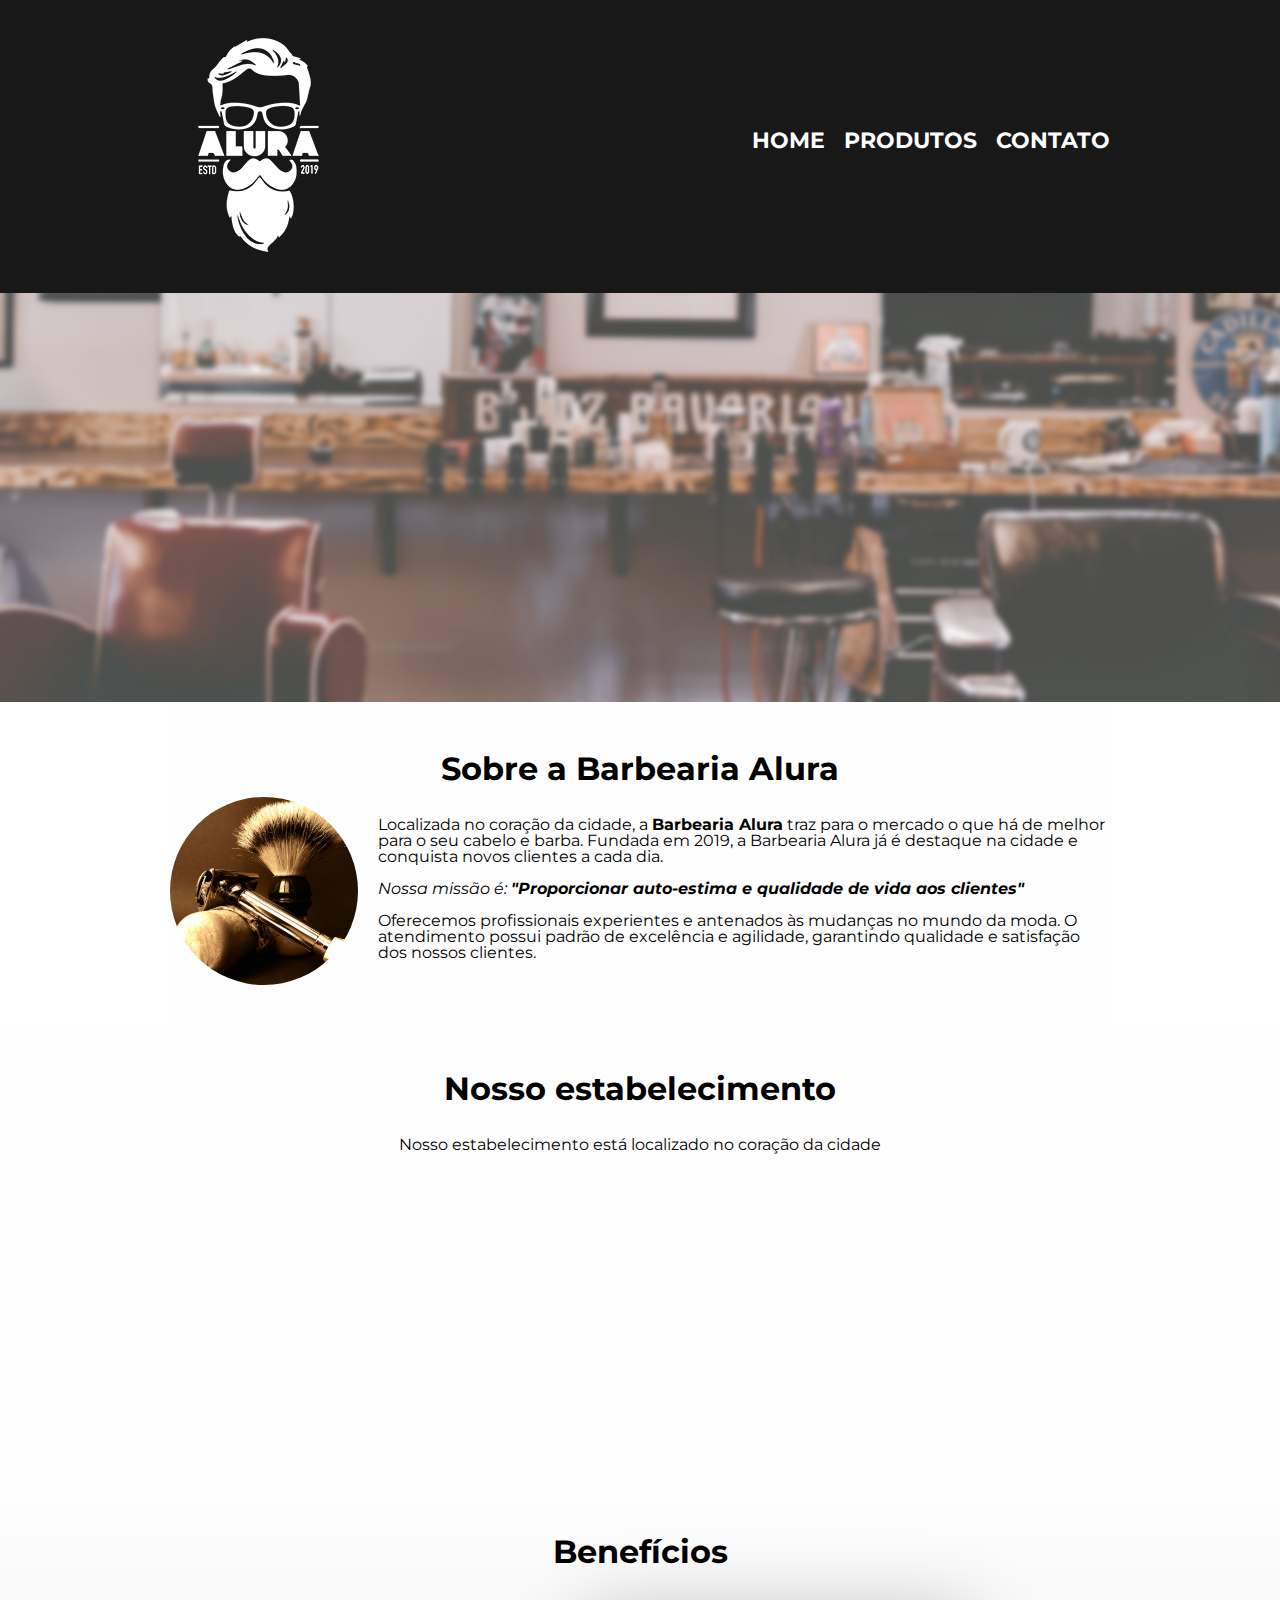
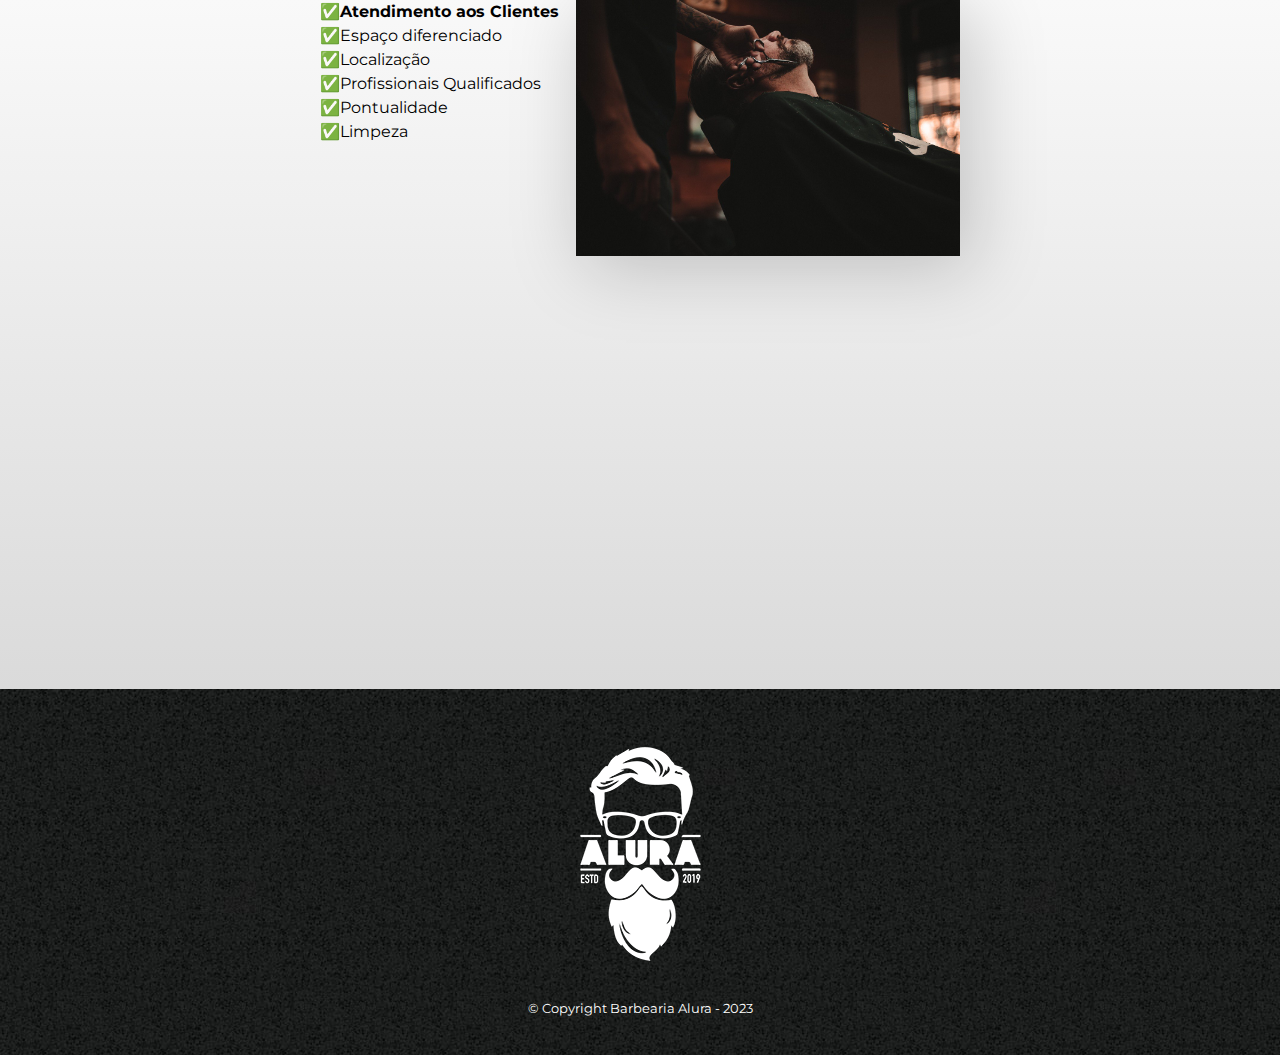
<file: index.html>
<!DOCTYPE html>
<html lang="pt-br">

<head>
	<meta charset="UTF-8">
	<meta name="viewport" content="width=device-width">
	<title>Barbearia Alura</title>
	<link rel="stylesheet" href="reset.css">
	<link rel="stylesheet" href="style.css">
	<link rel="stylesheet" href="https://fonts.googleapis.com/css2?family=Montserrat&display=swap">
</head>

<body>
	<header>
		<div class="caixa">
			<h1>
				<img src="imgs/logo-branco.png" alt="Logo da Barbearia Alura">
			</h1>

			<nav>
				<ul>
					<li><a href="index.html">Home</a></li>
					<li><a href="produtos.html">Produtos</a></li>
					<li><a href="contato.html">Contato</a></li>
				</ul>
			</nav>
		</div>
	</header>

	<img class="banner" src="imgs/banner-novo.png">

	<main>
		<section class="principal">
			<h2 class="titulo-principal">Sobre a Barbearia Alura</h2>

			<img class="utensilios" src="imgs/utensilios.jpg" alt="Utensilios de um barbeiro">

			<p>Localizada no coração da cidade, a <strong>Barbearia Alura</strong> traz para o
				mercado o que há de melhor para o seu cabelo e barba. Fundada em 2019, a Barbearia Alura já
				é destaque na cidade e conquista novos clientes a cada dia.</p>

			<p id="missao">
				<em>Nossa missão é: <strong>"Proporcionar auto-estima e qualidade de vida
						aos clientes" </strong></em>
			</p>

			<p>Oferecemos profissionais experientes e antenados às mudanças no mundo da moda.
				O atendimento possui padrão de excelência e agilidade, garantindo qualidade e satisfação dos
				nossos clientes.</p>
		</section>

		<section class="mapa">
			<h3 class="titulo-principal">Nosso estabelecimento</h3>
			<p>Nosso estabelecimento está localizado no coração da cidade</p>
			<div class="mapa-conteudo">
				<iframe
					src="https://www.google.com/maps/embed?pb=!1m16!1m12!1m3!1d3074.7042593897168!2d-46.633681787970076!3d-23.58782366427364!2m3!1f0!2f0!3f0!3m2!1i1024!2i768!4f13.1!2m1!1salura%20sp!5e0!3m2!1spt-BR!2sbr!4v1675556962057!5m2!1spt-BR!2sbr"
					width="100%" height="300" style="border:0;" allowfullscreen="" loading="lazy"
					referrerpolicy="no-referrer-when-downgrade"></iframe>
			</div>
		</section>

		<section class="beneficios">
			<h3 class="titulo-principal">Benefícios</h3>

			<div class="conteudo-beneficios">
				<ul class="lista-beneficios">
					<li class="itens">Atendimento aos Clientes</li>
					<li class="itens">Espaço diferenciado</li>
					<li class="itens">Localização</li>
					<li class="itens">Profissionais Qualificados</li>
					<li class="itens">Pontualidade</li>
					<li class="itens">Limpeza</li>
				</ul><img src="imgs/beneficios.jpg" class="imagem-beneficios">
			</div>

			<div class="video">
				<iframe width="100%" height="315" src="https://www.youtube.com/embed/wcVVXUV0YUY" frameborder="0"
					allow="accelerometer; autoplay; encrypted-media; gyroscope; picture-in-picture" allowfullscreen></iframe>
			</div>
		</section>
	</main>

	<footer>
		<img src="imgs/logo-branco.png">
		<p class="copyright">&copy; Copyright Barbearia Alura - 2023</p>
	</footer>
</body>

</html>
</file>
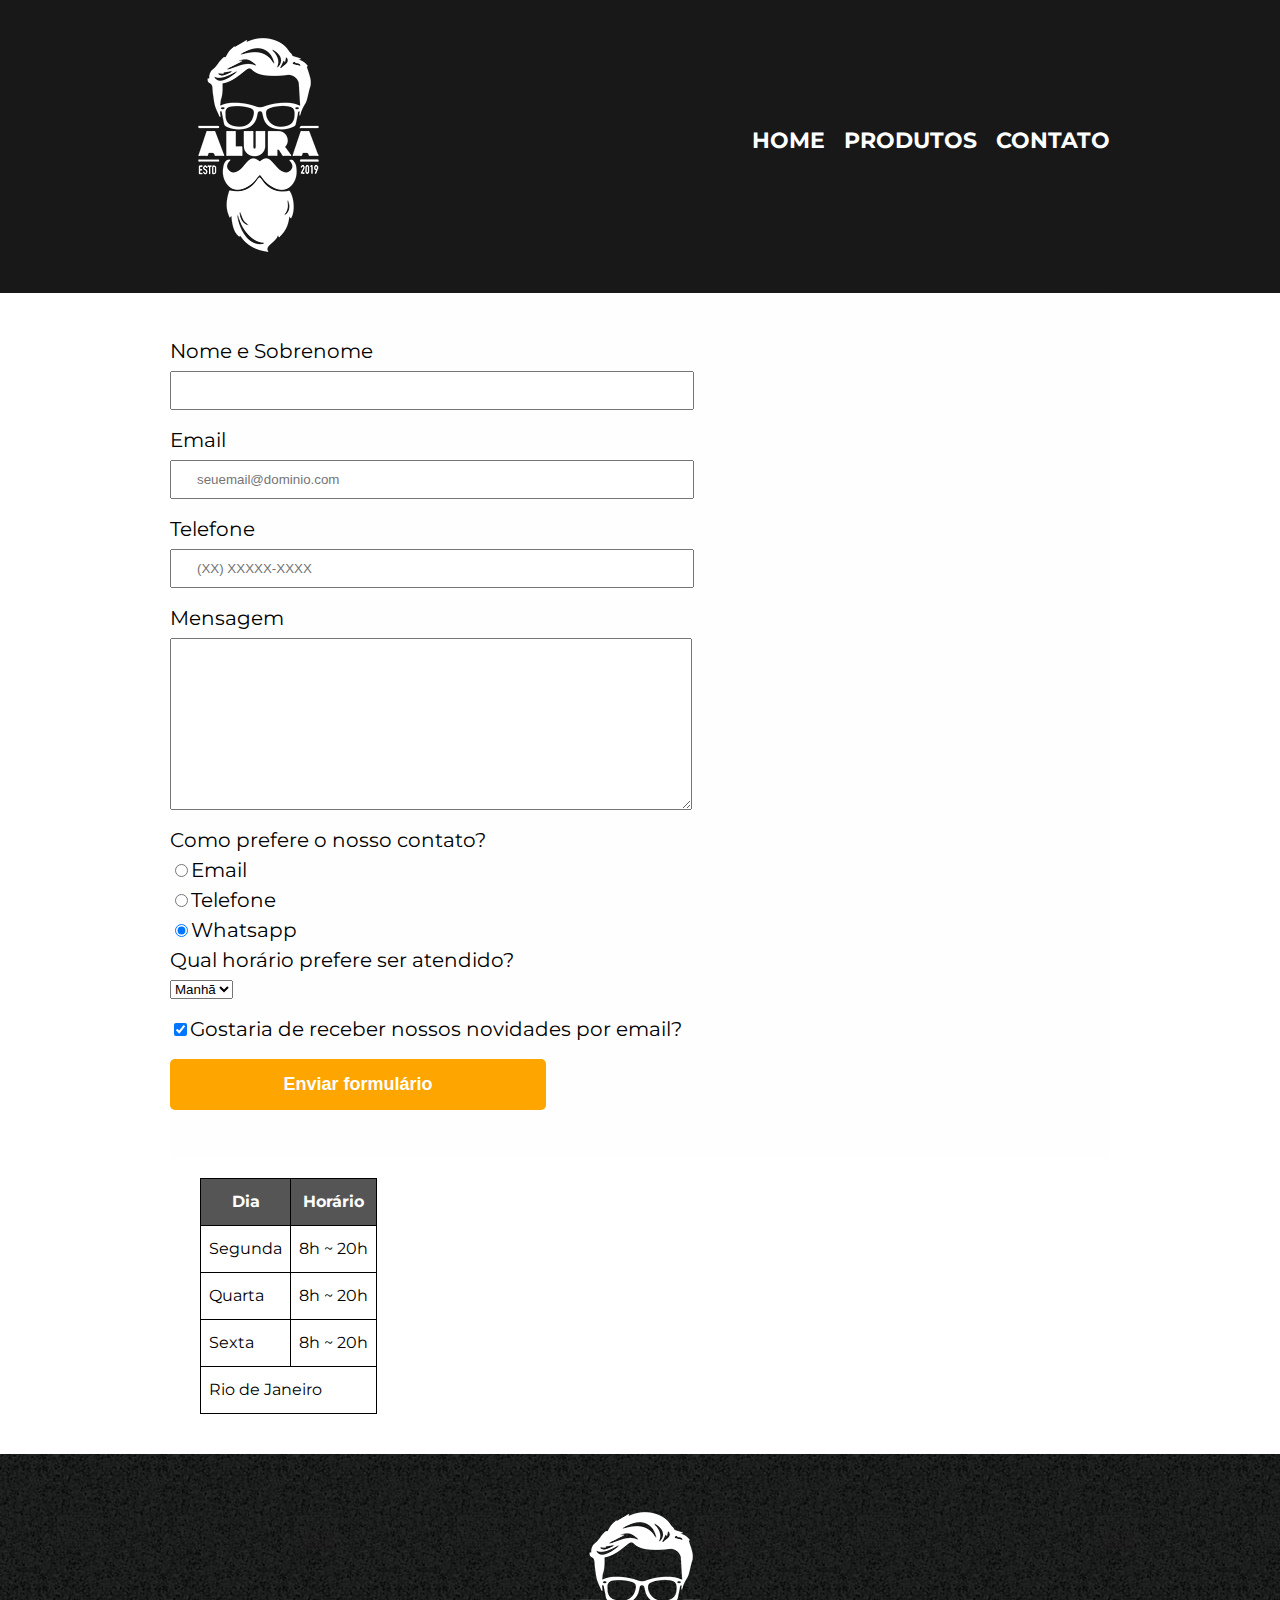
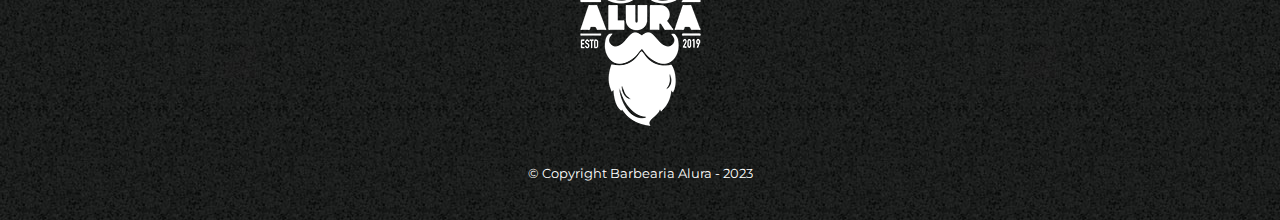
<file: contato.html>
<!DOCTYPE html>
<html lang="pt-br">

<head>
  <meta charset="UTF-8">
  <meta name="viewport" content="width=device-width">
  <title>Contato</title>
  <link rel="stylesheet" href="reset.css">
  <link rel="stylesheet" href="style.css">
  <link rel="stylesheet" href="https://fonts.googleapis.com/css2?family=Montserrat&display=swap">
</head>

<body>
  <header>
    <div class="caixa">
      <h1>
        <img src="imgs/logo-branco.png" alt="Logo da Barbearia Alura">
      </h1>

      <nav>
        <ul>
          <li><a href="index.html">Home</a></li>
          <li><a href="produtos.html">Produtos</a></li>
          <li><a href="contato.html">Contato</a></li>
        </ul>
      </nav>
    </div>
  </header>
  <main>
    <form class="principal">
      <label for="nome-sobrenome">Nome e Sobrenome</label>
      <input type="text" id="nome-sobrenome" class="input-padrao" required>

      <label for="email">Email</label>
      <input type="email" id="email" class="input-padrao" required placeholder="seuemail@dominio.com">

      <label for="telefone">Telefone</label>
      <input type="tel" id="telefone" class="input-padrao" required placeholder="(XX) XXXXX-XXXX">

      <label for="mensagem">Mensagem</label>
      <textarea id="mensagem" class="input-padrao" cols="70" rows="10" required></textarea>

      <fieldset class="contato">
        <legend>Como prefere o nosso contato?</legend>
        <label for="radio-email"><input type="radio" name="contato" value="email" id="radio-email">Email</label>

        <label for="radio-telefone"><input type="radio" name="contato" value="telefone"
            id="radio-telefone">Telefone</label>

        <label for="radio-whatsapp"><input type="radio" name="contato" value="whatsapp" id="radio-whatsapp"
            checked>Whatsapp</label>
      </fieldset>

      <fieldset>
        <legend>Qual horário prefere ser atendido?</legend>
        <select>
          <option value="">Manhã</option>
          <option value="">Tarde</option>
          <option value="">Noite</option>
        </select>
      </fieldset>

      <label class="check-box"><input type="checkbox" checked>Gostaria de receber nossos novidades por email?</label>

      <input type="submit" value="Enviar formulário" class="enviar">
    </form>

    <table>
      <thead>
        <tr>
          <th>Dia</th>
          <th>Horário</th>
        </tr>
      </thead>
      <tbody>
        <tr>
          <td>Segunda</td>
          <td>8h ~ 20h</td>
        </tr>
        <tr>
          <td>Quarta</td>
          <td>8h ~ 20h</td>
        </tr>
        <tr>
          <td>Sexta</td>
          <td>8h ~ 20h</td>
        </tr>
        <tr>
          <td colspan="5">Rio de Janeiro</td>
        </tr>
      </tbody>
    </table>
  </main>
  <footer>
    <img src="imgs/logo-branco.png" alt="Logo da Barbearia Alura">
    <p class="copyright">&copy; Copyright Barbearia Alura - 2023</p>
  </footer>
</body>

</html>
</file>
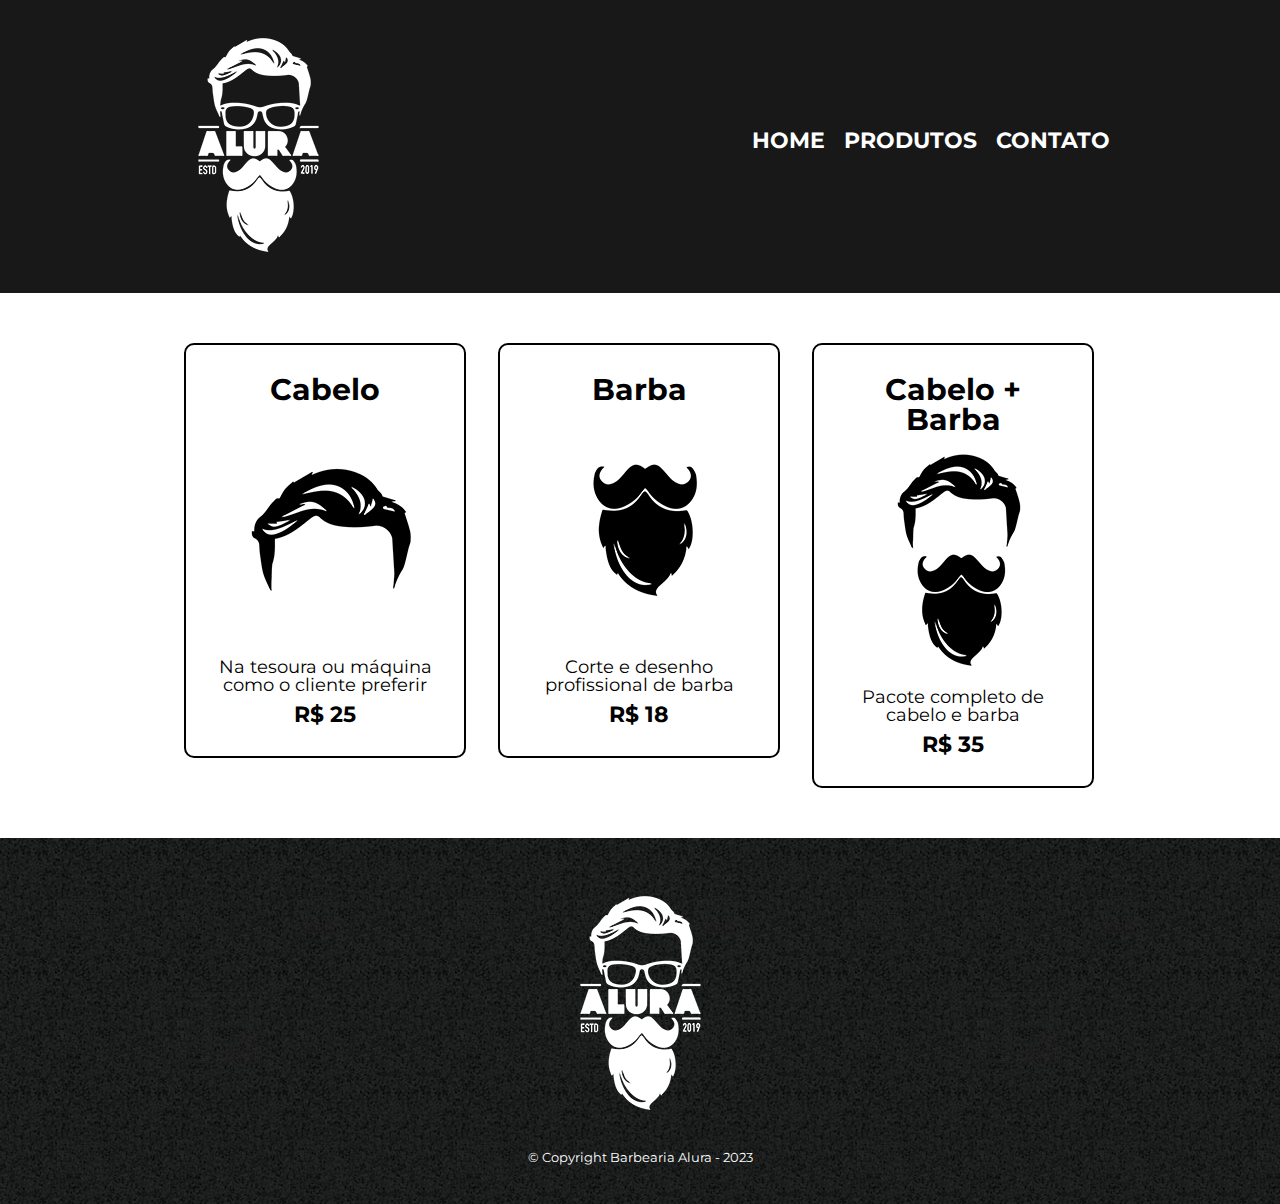
<file: produtos.html>
<!DOCTYPE html>
<html lang="pt-br">

<head>
  <meta charset="UTF-8">
  <meta name="viewport" content="width=device-width">
  <title>Produtos - Barbearia Alura</title>
  <link rel="stylesheet" href="reset.css">
  <link rel="stylesheet" href="style.css">
  <link rel="stylesheet" href="https://fonts.googleapis.com/css2?family=Montserrat&display=swap">
</head>

<body>
  <header>
    <div class="caixa">
      <h1>
        <img src="imgs/logo-branco.png">
      </h1>

      <nav>
        <ul>
          <li><a href="index.html">Home</a></li>
          <li><a href="produtos.html">Produtos</a></li>
          <li><a href="contato.html">Contato</a></li>
        </ul>
      </nav>
    </div>
  </header>
  <main>
    <ul class="produtos">
      <li>
        <h2>Cabelo</h2>
        <img src="imgs/cabelo.jpg">
        <p class="produto-descricao">Na tesoura ou máquina como o cliente preferir</p>
        <p class="produto-preco">R$ 25</p>
      </li>
      <li>
        <h2>Barba</h2>
        <img src="imgs/barba.jpg">
        <p class="produto-descricao">Corte e desenho profissional de barba</p>
        <p class="produto-preco">R$ 18</p>
      </li>
      <li>
        <h2>Cabelo + Barba</h2>
        <img src="imgs/cabelo+barba.jpg">
        <p class="produto-descricao">Pacote completo de cabelo e barba</p>
        <p class="produto-preco">R$ 35</p>
      </li>
    </ul>
  </main>
  <footer>
    <img src="imgs/logo-branco.png">
    <p class="copyright">&copy; Copyright Barbearia Alura - 2023</p>
  </footer>
</body>

</html>
</file>
<file: style.css>
body {
  font-family: 'Montserrat', sans-serif;
}

/* Header */

header {
  background: #181818;
  padding: 20px 0;
}

.caixa {
  position: relative;
  width: 940px;
  margin: 0 auto;
}

nav {
  position: absolute;
  top: 110px;
  right: 0;
}

nav li {
  display: inline;
  margin-left: 15px;
}

nav a {
  text-transform: uppercase;
  color: #ffffff;
  font-weight: bold;
  font-size: 22px;
  text-decoration: none;
}

nav a:hover {
  color: #C78C19;
  text-decoration: underline;
}


/* --------------------- */
/* CSS da página inicial */
/* --------------------- */

.banner {
  width: 100%;
  opacity: 80%;
  transition: 1s;
}

.banner:hover {
  opacity: 1;
}

.titulo-principal {
  text-align: center;
  font-size: 2em;
  /* Margem pra baixo proporcional a fonte */
  margin: 0 0 1em;
  /* Limpando o float da imagem acima */
  clear: left;
  font-weight: bolder;
}

/*
.titulo-principal:before {
  content: "[ ";
}

.titulo-principal:after {
  content: " ]"
}
*/

.principal {
  padding: 3em 0;
  background: #FEFEFE;
  width: 940px;
  margin: 0 auto;
}

.principal p {
  margin: 0 0 1em;
}

.principal strong {
  font-weight: bold;
}

.principal em {
  font-style: italic;
}

.utensilios {
  /*width: calc(40% - 26px);*/
  width: 20%;
  float: left;
  margin: -20px 20px 20px 0;
  border-radius: 100%;
}

.mapa {
  /*padding: 3em 0;*/
  padding-top: 3em;
  background: #FEFEFE;
}

.mapa-conteudo {
  width: 940px;
  margin: 0 auto;
}

.mapa p {
  margin-bottom: 2em;
  text-align: center;
}

.beneficios {
  padding: 3em 0;
  background: linear-gradient(#FEFEFE, #dadada);
}

.conteudo-beneficios {
  width: 640px;
  margin: 0 auto;
}

.lista-beneficios {
  width: 40%;
  display: inline-block;
  vertical-align: top;
}

.itens {
  line-height: 1.5em;
}

.itens:first-child {
  font-weight: bold;
}

.itens:before {
  content: "✅";
}

/*
.itens:nth-child(4) {
  font-weight: bold;
}
*/

.imagem-beneficios {
  width: 60%;
  opacity: 1;
  transition: 1s;
  box-shadow: 10px 10px 70px 1px rgba(0, 0, 0, 0.205);
}

.imagem-beneficios:hover {
  opacity: 90%;
}

.video {
  width: 560px;
  margin: 2em auto;
}

/* ------------------------- */
/* CSS da página de produtos */
/* ------------------------- */

.produtos {
  width: 940px;
  margin: 0 auto;
  padding: 50px 0;
}

.produtos li {
  display: inline-block;
  text-align: center;
  width: 30%;
  vertical-align: top;
  margin: 0 1.5%;
  padding: 30px 20px;
  box-sizing: border-box;
  border: 2px solid #000000;
  border-radius: 10px;
  transition: 100ms;
}

.produtos li:hover {
  border: 2.5px solid #C78C19;
  transform: scale(1.1);
}

.produtos li:active {
  border-color: #088c19;
}

/*
.produtos li:hover h2 {
  font-size: 34px;
}
*/
.produtos h2 {
  font-size: 30px;
  font-weight: bold;
  transition: 1s;
}

.produto-descricao {
  font-size: 18px;
}

.produto-preco {
  font-size: 22px;
  font-weight: bold;
  margin-top: 10px;
}

/* ------------------------- */
/* CSS da página de contatos */
/* ------------------------- */

form {
  margin: 40px;
}

form label,
form legend {
  display: block;
  font-size: 20px;
  margin: 0 0 10px;
}

.input-padrao {
  display: block;
  margin: 0 0 20px;
  padding: 10px 25px;
  width: 50%;
}

.check-box {
  margin: 20px 0px;
}

.enviar {
  width: 40%;
  padding: 15px 0;
  background: orange;
  color: white;
  font-weight: bold;
  font-size: 18px;
  border: none;
  border-radius: 5px;
  /*transition: 1s background;*/
  transition: 1s all;
  cursor: pointer;
}

.enviar:hover {
  background: darkorange;
  /*transform: rotate(1deg) scale(1.1);*/
  transform: scale(1.1);
}

table {
  margin: 20px 200px 40px;
}

thead {
  background-color: #555555;
  color: white;
  font-weight: bold;
}

td,
th {
  border: 1px solid #000000;
  padding: 15px 8px;
}

/* Footer */

footer {
  text-align: center;
  background: url("imgs/bg.jpg");
  padding: 40px 0;
}

.copyright {
  color: #FFFFFF;
  font-size: 13px;
  margin-top: 20px;
}

@media screen and (max-width: 767px) {

  .caixa,
  .principal,
  .conteudo-beneficios,
  .mapa-conteudo,
  .video {
    width: auto;
    padding: 10px 10px;
  }

  h1 {
    text-align: center;
  }

  nav {
    position: static;
    text-align: center;
  }

  nav li {
    display: block;
    margin-left: 0;
    margin-bottom: 10px;
  }

  .banner {
    margin-bottom: 10px;
  }

  .utensilios {
    width: 40%;
    margin: 0 15px 6px 0;
  }

  .mapa,
  .beneficios {
    padding: 10px 10px;
  }

  .imagem-beneficios {
    width: 100%;
  }

  .lista-beneficios {
    width: 100%;
    margin-bottom: 3em;
  }

  /* Produtos */

  .produtos {
    width: auto;
    margin: 0 auto;
    padding: 10px 0;
  }

  .produtos li {
    display: block;
    width: auto;
    margin: 3em;
    padding: 30px 20px;
  }

  .enviar {
    width: auto;
    margin-left: 2px;
    padding: 10px;
  }

  table {
    margin: 1em;
  }
}
</file>
